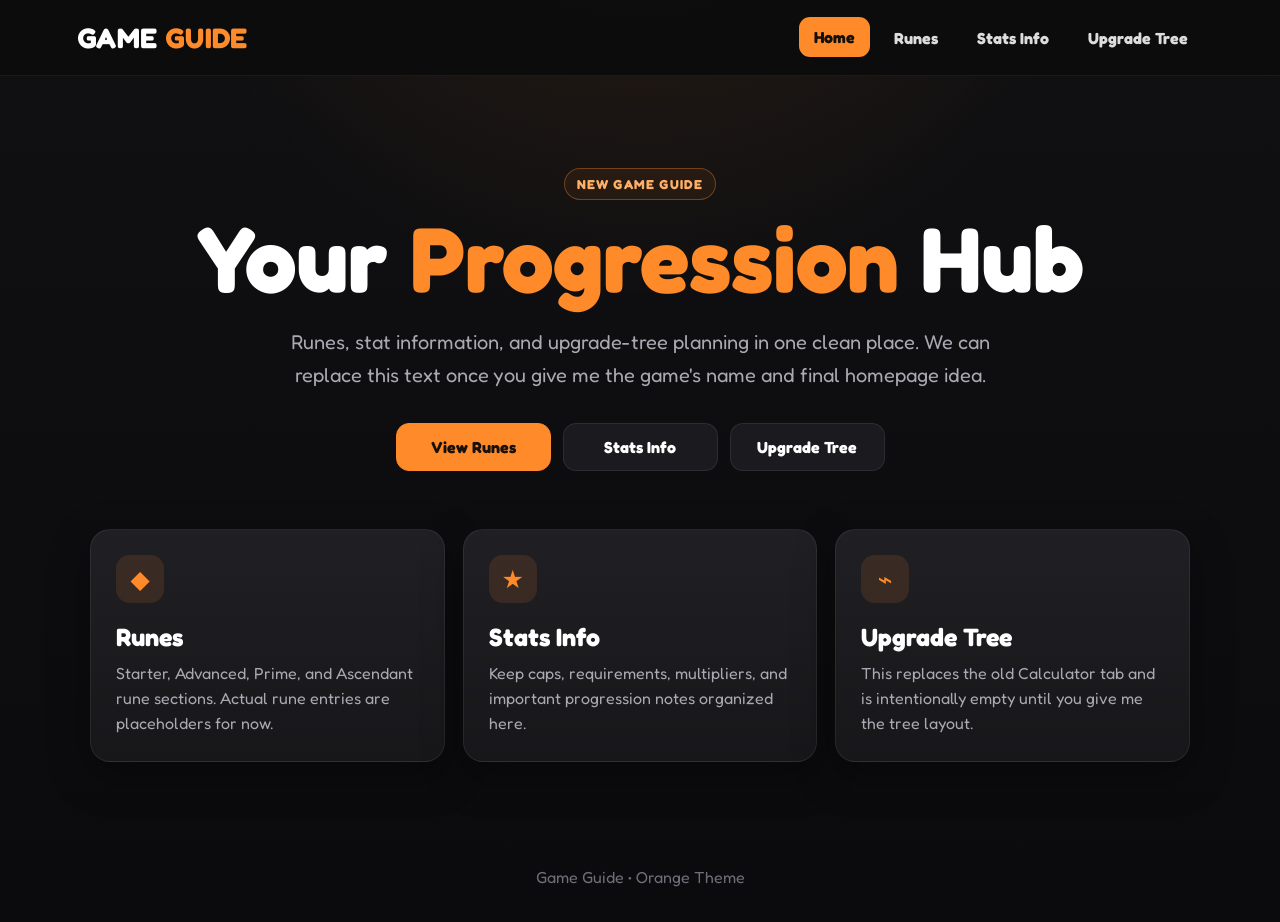
<file: index.html>
<!DOCTYPE html>
<html lang="en">
<head>
  <meta charset="UTF-8">
  <meta name="viewport" content="width=device-width, initial-scale=1.0">
  <title>Game Guide</title>
  <link rel="stylesheet" href="style.css">
</head>
<body>
  <header class="topbar">
    <a class="brand" href="index.html">GAME <span>GUIDE</span></a>
    <nav class="nav-buttons">
      <a class="active" href="index.html">Home</a>
      <a href="runes.html">Runes</a>
      <a href="stats-info.html">Stats Info</a>
      <a href="upgrade-tree.html">Upgrade Tree</a>
    </nav>
  </header>

  <main>
    <section class="hero">
      <div class="eyebrow">New Game Guide</div>
      <h1>Your <span>Progression</span> Hub</h1>
      <p>
        Runes, stat information, and upgrade-tree planning in one clean place.
        We can replace this text once you give me the game's name and final homepage idea.
      </p>
      <div class="hero-actions">
        <a class="btn primary" href="runes.html">View Runes</a>
        <a class="btn" href="stats-info.html">Stats Info</a>
        <a class="btn" href="upgrade-tree.html">Upgrade Tree</a>
      </div>
    </section>

    <section class="home-grid">
      <a class="home-card" href="runes.html">
        <div class="icon">◆</div>
        <h3>Runes</h3>
        <p>Starter, Advanced, Prime, and Ascendant rune sections. Actual rune entries are placeholders for now.</p>
      </a>
      <a class="home-card" href="stats-info.html">
        <div class="icon">★</div>
        <h3>Stats Info</h3>
        <p>Keep caps, requirements, multipliers, and important progression notes organized here.</p>
      </a>
      <a class="home-card" href="upgrade-tree.html">
        <div class="icon">⌁</div>
        <h3>Upgrade Tree</h3>
        <p>This replaces the old Calculator tab and is intentionally empty until you give me the tree layout.</p>
      </a>
    </section>
  </main>

  <footer class="footer">Game Guide • Orange Theme</footer>
</body>
</html>
</file>
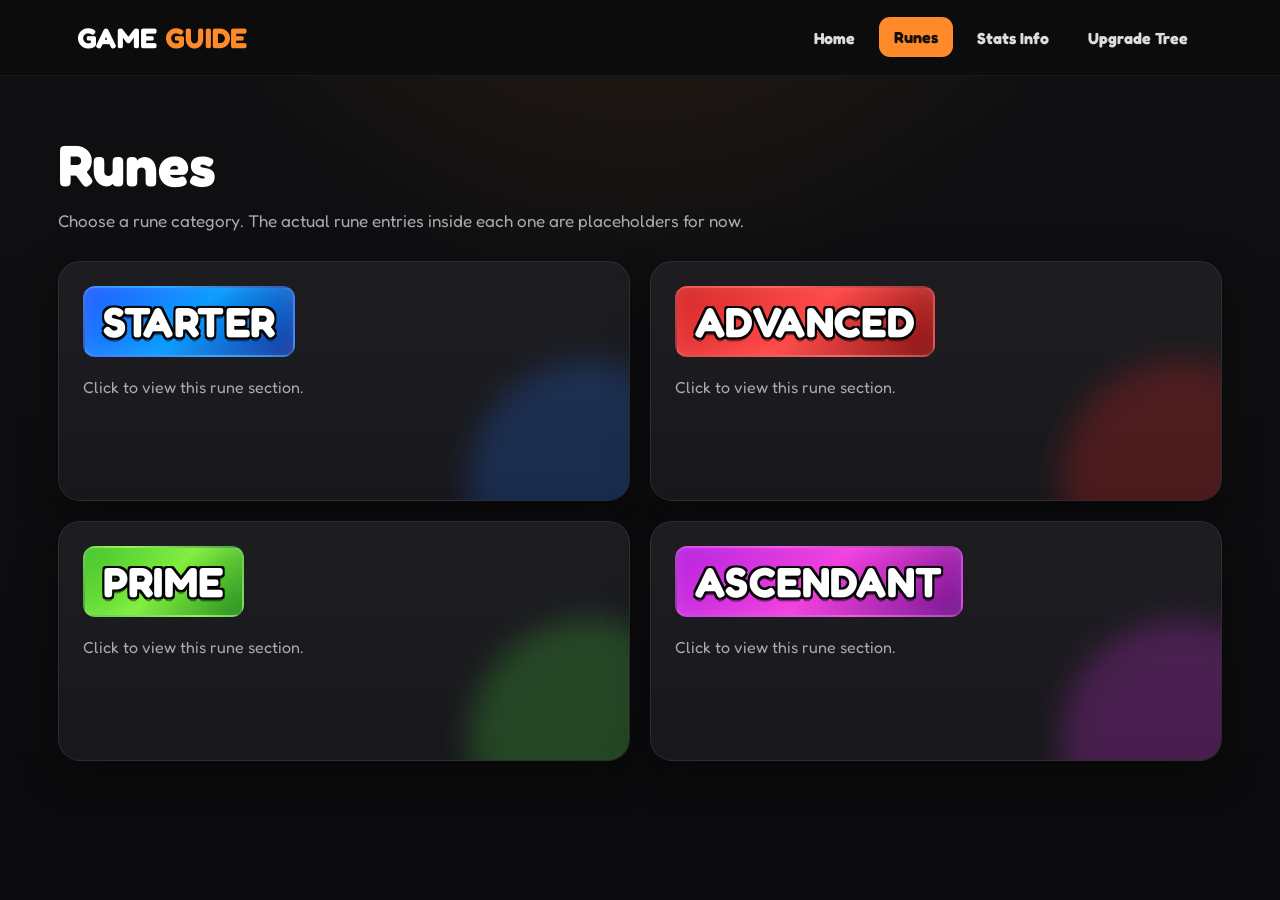
<file: runes.html>
<!DOCTYPE html>
<html lang="en">
<head>
  <meta charset="UTF-8">
  <meta name="viewport" content="width=device-width, initial-scale=1.0">
  <title>Runes - Game Guide</title>
  <link rel="stylesheet" href="style.css">
</head>
<body>
  <header class="topbar">
    <a class="brand" href="index.html">GAME <span>GUIDE</span></a>
    <nav class="nav-buttons">
      <a href="index.html">Home</a>
      <a class="active" href="runes.html">Runes</a>
      <a href="stats-info.html">Stats Info</a>
      <a href="upgrade-tree.html">Upgrade Tree</a>
    </nav>
  </header>

  <main class="page">
    <div class="page-header">
      <h1>Runes</h1>
      <p>Choose a rune category. The actual rune entries inside each one are placeholders for now.</p>
    </div>

    <section class="rune-grid" id="runeGrid"></section>
  </main>

  <div class="popup" id="runePopup" aria-hidden="true">
    <div class="popup-box">
      <div class="popup-top">
        <h2 id="popupTitle">Rune</h2>
        <button class="close-btn" onclick="closeRune()" aria-label="Close">×</button>
      </div>
      <div class="placeholder-grid" id="placeholderGrid"></div>
    </div>
  </div>

  <script>
    const runeGroups = [
      { name: "STARTER", className: "starter" },
      { name: "ADVANCED", className: "advanced" },
      { name: "PRIME", className: "prime" },
      { name: "ASCENDANT", className: "ascendant" }
    ];

    const grid = document.getElementById("runeGrid");

    runeGroups.forEach((rune, index) => {
      const card = document.createElement("article");
      card.className = `rune-card ${rune.className}`;
      card.onclick = () => openRune(index);

      card.innerHTML = `
        <div class="rune-badge">${rune.name}</div>
        <p>Click to view this rune section.</p>
      `;

      grid.appendChild(card);
    });

    function openRune(index) {
      const rune = runeGroups[index];
      document.getElementById("popupTitle").textContent = `${rune.name} RUNE`;

      const holder = document.getElementById("placeholderGrid");
      holder.innerHTML = "";

      for (let i = 1; i <= 7; i++) {
        holder.innerHTML += `
          <div class="placeholder-rune">
            <div>
              <strong>Rune Placeholder ${i}</strong>
              Actual rune name, chance, max, image and stats will go here.
            </div>
          </div>
        `;
      }

      const popup = document.getElementById("runePopup");
      popup.classList.add("open");
      popup.setAttribute("aria-hidden", "false");
    }

    function closeRune() {
      const popup = document.getElementById("runePopup");
      popup.classList.remove("open");
      popup.setAttribute("aria-hidden", "true");
    }

    document.getElementById("runePopup").addEventListener("click", (event) => {
      if (event.target.id === "runePopup") closeRune();
    });

    document.addEventListener("keydown", (event) => {
      if (event.key === "Escape") closeRune();
    });
  </script>
</body>
</html>
</file>
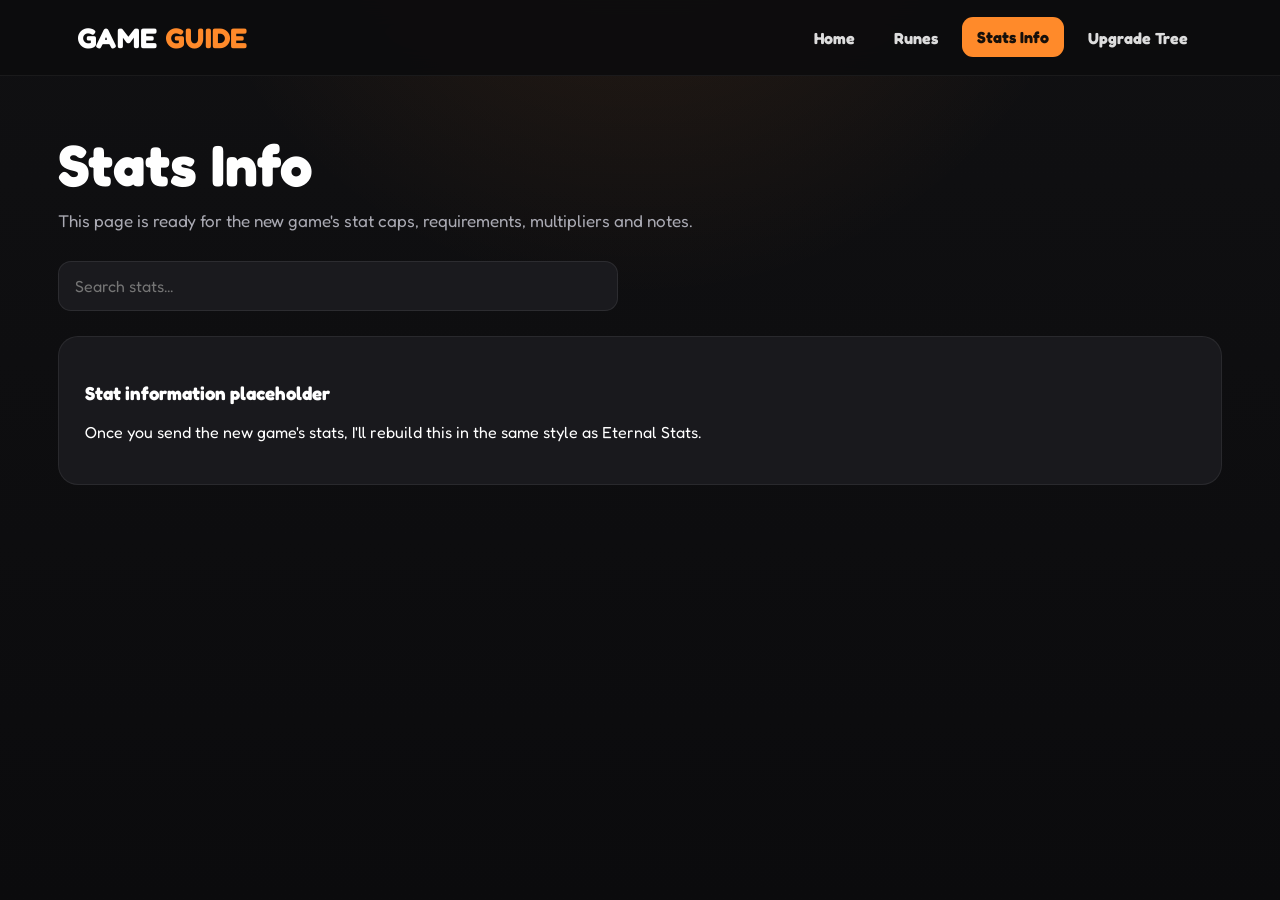
<file: stats-info.html>
<!DOCTYPE html>
<html lang="en">
<head>
  <meta charset="UTF-8">
  <meta name="viewport" content="width=device-width, initial-scale=1.0">
  <title>Stats Info - Game Guide</title>
  <link rel="stylesheet" href="style.css">
</head>
<body>
  <header class="topbar">
    <a class="brand" href="index.html">GAME <span>GUIDE</span></a>
    <nav class="nav-buttons">
      <a href="index.html">Home</a>
      <a href="runes.html">Runes</a>
      <a class="active" href="stats-info.html">Stats Info</a>
      <a href="upgrade-tree.html">Upgrade Tree</a>
    </nav>
  </header>

  <main class="page">
    <div class="page-header">
      <h1>Stats Info</h1>
      <p>This page is ready for the new game's stat caps, requirements, multipliers and notes.</p>
    </div>

    <div class="search-box">
      <input id="statSearch" type="text" placeholder="Search stats..." oninput="filterStats()">
    </div>

    <section id="statsContainer">
      <div class="info-box stat-entry">
        <h3>Stat information placeholder</h3>
        <p>Once you send the new game's stats, I'll rebuild this in the same style as Eternal Stats.</p>
      </div>
    </section>
  </main>

  <script>
    function filterStats() {
      const q = document.getElementById("statSearch").value.toLowerCase();
      document.querySelectorAll(".stat-entry").forEach(entry => {
        entry.style.display = entry.innerText.toLowerCase().includes(q) ? "" : "none";
      });
    }
  </script>
</body>
</html>
</file>
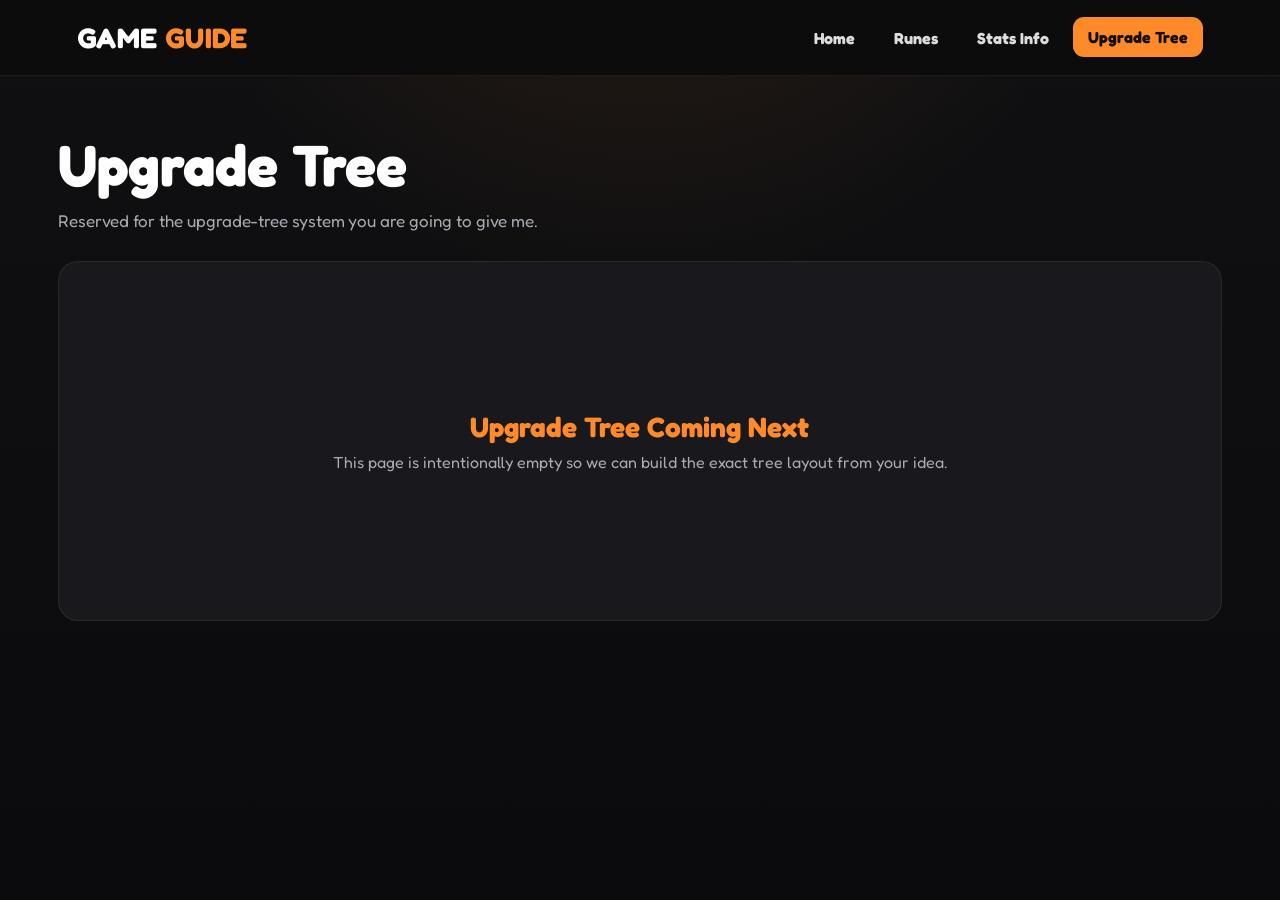
<file: upgrade-tree.html>
<!DOCTYPE html>
<html lang="en">
<head>
  <meta charset="UTF-8">
  <meta name="viewport" content="width=device-width, initial-scale=1.0">
  <title>Upgrade Tree - Game Guide</title>
  <link rel="stylesheet" href="style.css">
</head>
<body>
  <header class="topbar">
    <a class="brand" href="index.html">GAME <span>GUIDE</span></a>
    <nav class="nav-buttons">
      <a href="index.html">Home</a>
      <a href="runes.html">Runes</a>
      <a href="stats-info.html">Stats Info</a>
      <a class="active" href="upgrade-tree.html">Upgrade Tree</a>
    </nav>
  </header>

  <main class="page">
    <div class="page-header">
      <h1>Upgrade Tree</h1>
      <p>Reserved for the upgrade-tree system you are going to give me.</p>
    </div>

    <section class="empty-state">
      <div>
        <strong>Upgrade Tree Coming Next</strong>
        This page is intentionally empty so we can build the exact tree layout from your idea.
      </div>
    </section>
  </main>
</body>
</html>
</file>
<file: style.css>
@import url('https://fonts.googleapis.com/css2?family=Fredoka:wght@500;600;700;800;900&display=swap');

:root {
  --accent: #ff8a2a;
  --accent-light: #ffb066;
  --accent-dark: #cc5d00;
  --bg: #0d0d0f;
  --bg-2: #141416;
  --panel: #1b1b1f;
  --panel-2: #222227;
  --border: rgba(255, 138, 42, 0.35);
  --text: #ffffff;
  --muted: #a9a9b2;
  --shadow: 0 14px 40px rgba(0,0,0,.35);
}

* { box-sizing: border-box; }

html { scroll-behavior: smooth; }

body {
  margin: 0;
  min-height: 100vh;
  font-family: "Fredoka", system-ui, sans-serif;
  background:
    radial-gradient(circle at 50% -20%, rgba(255,138,42,.12), transparent 38%),
    linear-gradient(180deg, #101012 0%, #0b0b0d 100%);
  color: var(--text);
}

a { color: inherit; text-decoration: none; }

.topbar {
  position: sticky;
  top: 0;
  z-index: 50;
  display: flex;
  align-items: center;
  justify-content: space-between;
  gap: 24px;
  min-height: 76px;
  padding: 14px 6vw;
  background: rgba(12,12,14,.92);
  backdrop-filter: blur(14px);
  border-bottom: 1px solid rgba(255,255,255,.06);
}

.brand {
  font-size: clamp(20px, 2.2vw, 30px);
  font-weight: 900;
  letter-spacing: .4px;
}

.brand span { color: var(--accent); }

.nav-buttons {
  display: flex;
  align-items: center;
  gap: 9px;
  flex-wrap: wrap;
}

.nav-buttons a {
  padding: 10px 15px;
  border-radius: 11px;
  color: #ddd;
  font-weight: 700;
  transition: .18s ease;
}

.nav-buttons a:hover,
.nav-buttons a.active {
  background: var(--accent);
  color: #16100b;
  transform: translateY(-1px);
}

.hero {
  width: min(1120px, 90vw);
  margin: 0 auto;
  padding: 92px 0 58px;
  text-align: center;
}

.eyebrow {
  display: inline-block;
  margin-bottom: 15px;
  padding: 7px 12px;
  border: 1px solid var(--border);
  border-radius: 999px;
  color: var(--accent-light);
  background: rgba(255,138,42,.07);
  font-weight: 800;
  font-size: 13px;
  letter-spacing: 1.2px;
  text-transform: uppercase;
}

.hero h1 {
  margin: 0;
  font-size: clamp(46px, 8vw, 92px);
  line-height: .95;
  font-weight: 900;
}

.hero h1 span { color: var(--accent); }

.hero p {
  width: min(720px, 100%);
  margin: 24px auto 0;
  color: var(--muted);
  font-size: clamp(16px, 2vw, 20px);
  line-height: 1.65;
}

.hero-actions {
  display: flex;
  justify-content: center;
  gap: 12px;
  margin-top: 31px;
  flex-wrap: wrap;
}

.btn {
  display: inline-flex;
  align-items: center;
  justify-content: center;
  min-width: 155px;
  padding: 13px 18px;
  border-radius: 13px;
  border: 1px solid rgba(255,255,255,.08);
  background: var(--panel);
  color: #fff;
  font-weight: 800;
  transition: .18s ease;
}

.btn.primary {
  background: var(--accent);
  color: #17100b;
  border-color: var(--accent);
}

.btn:hover {
  transform: translateY(-2px);
  box-shadow: 0 10px 25px rgba(0,0,0,.25);
}

.page {
  width: min(1180px, 91vw);
  margin: 0 auto;
  padding: 54px 0 90px;
}

.page-header {
  margin-bottom: 30px;
}

.page-header h1,
.page-header h2 {
  margin: 0;
  font-size: clamp(36px, 5vw, 58px);
  font-weight: 900;
}

.page-header p {
  margin: 10px 0 0;
  color: var(--muted);
  font-size: 17px;
}

.home-grid {
  display: grid;
  grid-template-columns: repeat(3, minmax(0,1fr));
  gap: 18px;
  width: min(1100px, 90vw);
  margin: 0 auto 80px;
}

.home-card {
  min-height: 220px;
  padding: 25px;
  border-radius: 20px;
  background: linear-gradient(180deg, #202024, #17171a);
  border: 1px solid rgba(255,255,255,.07);
  box-shadow: var(--shadow);
  transition: .2s ease;
}

.home-card:hover {
  transform: translateY(-4px);
  border-color: var(--border);
}

.home-card .icon {
  width: 48px;
  height: 48px;
  display: grid;
  place-items: center;
  border-radius: 14px;
  background: rgba(255,138,42,.12);
  color: var(--accent);
  font-size: 25px;
}

.home-card h3 {
  margin: 19px 0 9px;
  font-size: 25px;
}

.home-card p {
  margin: 0;
  color: var(--muted);
  line-height: 1.55;
}

.rune-grid {
  display: grid;
  grid-template-columns: repeat(2, minmax(0,1fr));
  gap: 20px;
}

.rune-card {
  position: relative;
  overflow: hidden;
  min-height: 240px;
  padding: 24px;
  border-radius: 22px;
  cursor: pointer;
  background:
    linear-gradient(180deg, rgba(255,255,255,.025), transparent),
    #18181c;
  border: 1px solid rgba(255,255,255,.08);
  box-shadow: var(--shadow);
  transition: .2s ease;
}

.rune-card::after {
  content: "";
  position: absolute;
  inset: auto -80px -100px auto;
  width: 240px;
  height: 240px;
  border-radius: 50%;
  background: var(--rune-glow, rgba(255,138,42,.18));
  filter: blur(15px);
  pointer-events: none;
}

.rune-card:hover {
  transform: translateY(-4px) scale(1.006);
  border-color: rgba(255,255,255,.15);
}

.rune-badge {
  display: inline-flex;
  align-items: center;
  justify-content: center;
  min-height: 58px;
  padding: 8px 18px;
  border-radius: 12px;
  font-weight: 900;
  font-size: clamp(24px, 3.3vw, 42px);
  letter-spacing: .4px;
  color: white;
  text-shadow:
    -2px -2px 0 #050505,
     2px -2px 0 #050505,
    -2px  2px 0 #050505,
     2px  2px 0 #050505,
     0 4px 0 rgba(0,0,0,.45);
  border: 2px solid rgba(255,255,255,.16);
  box-shadow: inset 0 0 18px rgba(255,255,255,.11);
}

.rune-card p {
  position: relative;
  z-index: 2;
  margin: 20px 0 0;
  color: var(--muted);
  font-size: 16px;
}

.starter { --rune-glow: rgba(40,120,255,.22); }
.starter .rune-badge { background: linear-gradient(135deg,#225dff,#0b9cff,#15369f); }

.advanced { --rune-glow: rgba(255,40,40,.22); }
.advanced .rune-badge { background: linear-gradient(135deg,#d62929,#ff4949,#841010); }

.prime { --rune-glow: rgba(85,255,70,.20); }
.prime .rune-badge { background: linear-gradient(135deg,#41c329,#80ef3e,#238c1d); }

.ascendant { --rune-glow: rgba(242,57,255,.22); }
.ascendant .rune-badge { background: linear-gradient(135deg,#b724df,#f13fdf,#75148f); }

.popup {
  position: fixed;
  inset: 0;
  display: none;
  align-items: center;
  justify-content: center;
  z-index: 100;
  padding: 24px;
  background: rgba(0,0,0,.73);
  backdrop-filter: blur(8px);
}

.popup.open { display: flex; }

.popup-box {
  width: min(940px, 96vw);
  max-height: 86vh;
  overflow: auto;
  padding: 26px;
  border-radius: 22px;
  background: #151518;
  border: 1px solid rgba(255,255,255,.09);
  box-shadow: 0 30px 90px rgba(0,0,0,.55);
}

.popup-top {
  display: flex;
  align-items: center;
  justify-content: space-between;
  gap: 16px;
  margin-bottom: 20px;
}

.popup-top h2 {
  margin: 0;
  font-size: 32px;
}

.close-btn {
  width: 42px;
  height: 42px;
  border: none;
  border-radius: 11px;
  cursor: pointer;
  background: #25252a;
  color: #fff;
  font-size: 27px;
}

.placeholder-grid {
  display: grid;
  grid-template-columns: repeat(3, minmax(0,1fr));
  gap: 14px;
}

.placeholder-rune {
  min-height: 180px;
  display: grid;
  place-items: center;
  text-align: center;
  padding: 18px;
  border-radius: 17px;
  border: 1px dashed rgba(255,255,255,.18);
  background: #1d1d21;
  color: #7f7f88;
}

.placeholder-rune strong {
  display: block;
  color: #c9c9cf;
  font-size: 18px;
  margin-bottom: 5px;
}

.search-box {
  width: min(560px,100%);
  margin: 0 0 25px;
}

.search-box input {
  width: 100%;
  padding: 14px 16px;
  border-radius: 13px;
  border: 1px solid rgba(255,255,255,.08);
  outline: none;
  background: #1a1a1e;
  color: #fff;
  font: inherit;
}

.search-box input:focus {
  border-color: var(--accent);
  box-shadow: 0 0 0 3px rgba(255,138,42,.09);
}

.info-box,
.empty-state {
  padding: 26px;
  border-radius: 20px;
  background: #19191d;
  border: 1px solid rgba(255,255,255,.07);
}

.empty-state {
  min-height: 360px;
  display: grid;
  place-items: center;
  text-align: center;
  color: var(--muted);
}

.empty-state strong {
  display: block;
  color: var(--accent);
  font-size: 28px;
  margin-bottom: 8px;
}

.footer {
  padding: 25px 6vw 35px;
  color: #6f6f78;
  text-align: center;
}

@media (max-width: 850px) {
  .topbar { align-items: flex-start; flex-direction: column; }
  .home-grid, .placeholder-grid { grid-template-columns: 1fr; }
  .rune-grid { grid-template-columns: 1fr; }
}

@media (max-width: 520px) {
  .nav-buttons a { padding: 9px 11px; font-size: 14px; }
  .hero { padding-top: 64px; }
}
</file>
